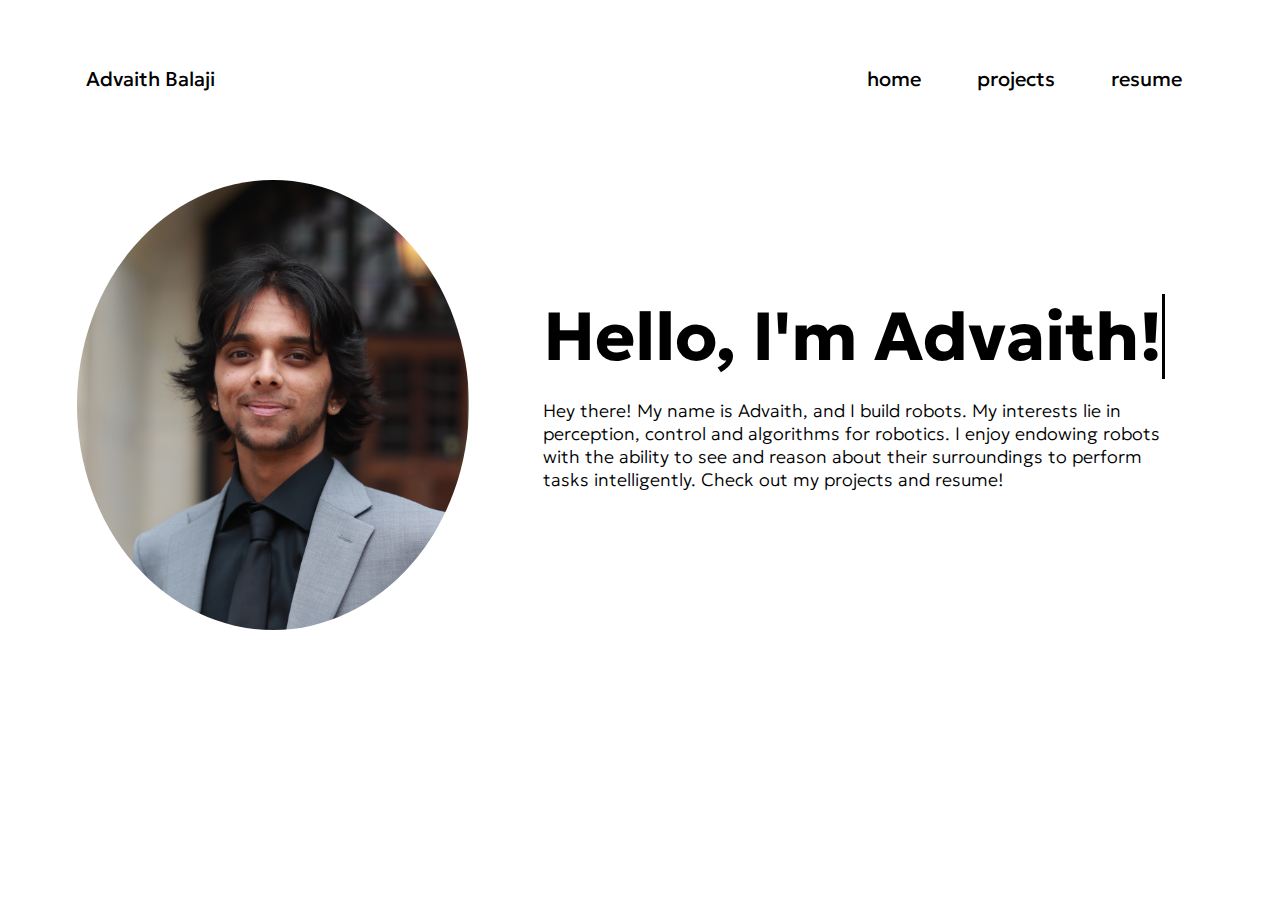
<file: index.html>
<!DOCTYPE html>
<html lang="en">
<head>
    <meta charset="UTF-8">
    <meta name="viewport" content="width=device-width, initial-scale=1.0">
    <title>Advaith Balaji | Portfolio</title>

    <link rel="stylesheet" href="https://cdnjs.cloudflare.com/ajax/libs/font-awesome/6.5.2/css/all.min.css" integrity="sha512-SnH5WK+bZxgPHs44uWIX+LLJAJ9/2PkPKZ5QiAj6Ta86w+fsb2TkcmfRyVX3pBnMFcV7oQPJkl9QevSCWr3W6A==" crossorigin="anonymous" referrerpolicy="no-referrer" />
    
    <link href="css/style.css" rel="stylesheet" type="text/css"/>

    <link rel="preconnect" href="https://fonts.googleapis.com">
<link rel="preconnect" href="https://fonts.gstatic.com" crossorigin>
<link href="https://fonts.googleapis.com/css2?family=Geologica:wght@100..900&family=Manrope:wght@200..800&family=Poppins:ital,wght@0,100;0,200;0,300;0,400;0,500;0,600;0,700;0,800;0,900;1,100;1,200;1,300;1,400;1,500;1,600;1,700;1,800;1,900&display=swap" rel="stylesheet">



        <div class="navbar-logo-left-6">

            <div class="navbarcontainer">
                <div class="navbarcontent">
                    <div class="navbarleftside">

                        <!--
                        <div class="navbarbrand">
                            <img src="images/mylogo2-1.png" loading="lazy" width="Auto" height="50" alt="" class="logo"/></div>
                         -->
                         
                            <a href = "index.html">
                            <div class="text-24">Advaith Balaji</div>
                        </a>
                        </div>

                        <button class="hamburger" id="hamburger">
                            <span></span>
                            <span></span>
                            <span></span>
                        </button>


                        <nav class="navbarmenu" id = "navMenu">
                                <a href="index.html" class="navlink">
                                    
                                    <div>home</div>
                                </a>
                                <a href="projects.html" class="navlink">
                                    <div>projects</div>
                                </a>
                                <a href = "resume.html" class="navlink">
                                    <div>resume</div>
                                </a>
                            
                            </nav>
                        </div>
                      
                        
                    </div>
                </div>
</head>
<body>
    
    <div class = "introduction">
<div class = "introleft">
    <img src = "images/me.webp">
</div>

<div class = "introright ">
    <h1 class = "typed-out">Hello, I'm Advaith!</h1>
    <h5>Hey there! My name is Advaith, and I build robots. My interests lie in perception, control and algorithms for robotics. I enjoy endowing robots with the ability to see and reason about their surroundings to perform tasks intelligently. Check out my projects and resume! </h5>


<div class = "iconrow">
    <a href = "advaithb@umich.edu">
        <i class="fa-solid fa-envelope"></i>
    </a>
    <a href = "linkedin.com/in/advaithb">
        <i class="fa-brands fa-linkedin"></i>
        </a>
        <a href = "github.com/adi-balaji">
        <i class="fa-brands fa-github"></i>
        </a>

    </div>

</div>

    <script src="js/script.js">
    </script>
</body>

</html>
</file>
<file: css/style.css>
* {
  font-family: Geologica, sans-serif;
}

h5 {
font-weight: 200;
}

.navbarcontainer a{
  font-size: 20px;
}

.navbar-logo-left-6 {
    object-fit: contain;
    background-color: rgba(255, 255, 255, 0);
    flex-flow: column;
    justify-content: center;
    align-items: center;
    width: auto;
    max-width: none;
    padding-top: 22px;
    padding-left: 24px;
    padding-right: 24px;
    text-decoration: none;
    display: flex;
    overflow: visible;
  }
  
  .navbarcontainer {
    grid-column-gap: 0px;
    grid-row-gap: 0px;
    grid-template-rows: auto auto;
    grid-template-columns: 1fr 1fr;
    grid-auto-columns: 1fr;
    justify-content: center;
    align-items: center;
    width: 90%;
    max-width: none;
    margin-top: 20px;
    margin-left: 37px;
    margin-right: 37px;
    text-decoration: none;
    display: block;

  }

  .navbarcontent {
    gap: auto;
  }



  a { color: inherit;
    text-decoration: inherit;;
   } 

  .navbarcontent {
    grid-column-gap: 0px;
    grid-row-gap: 0px;
    object-fit: fill;
    flex-flow: row;
    order: 0;
    justify-content: space-between;
    align-self: auto;
    align-items: center;
    width: auto;
    max-width: none;
    text-decoration: none;
    display: flex;
  }
  
  .navbarleftside {
    grid-column-gap: 47px;
    justify-content: flex-start;
    align-items: center;
    width: 100%;

    text-decoration: none;
    display: flex;
  }
  
  .navbarbrand {
    flex: 0 auto;
    justify-content: center;
    align-items: center;
    text-decoration: none;
    display: flex;
  }
  
  .logo {
    object-fit: contain;
    align-self: center;
    max-width: 80%;
  }


  .navbarmenu{
    grid-column-gap: 32px;
    flex: 0 auto;
    justify-content: flex-end;
    align-items: center;
    text-decoration: none;
    display: flex;
  }

  .navlink {
    color: black;
    flex: 0 auto;
    justify-content: flex-start;
    align-items: flex-start;
    width: auto;
    padding: 24px 12px;
    font-size: 10px;
    text-decoration: none;
    display: flex;
    overflow: visible;
    transition: all 0.1s;
  }


  #navarrow {
    font-size: 16px;
    margin-left: .05vh;
    transform: rotate(-40deg)
  }



  


/* Hamburger menu styles */
.hamburger {
    display: none;
    flex-direction: column;
    justify-content: space-around;
    height: 24px;
    width: 25px;
    background: transparent;
    border: 0;
    cursor: pointer;
  }
  
  .hamburger span {
    display: block;
    height: 2px;
    width: 100%;
    background: #333;
  }

  
  
  .projectcontainer {
    width: 80%;
    display: flex;
    flex-direction: column;
    text-align: center;
    justify-content: center;
    padding: 50px;
    align-items: center;
    margin-top: 30px;
  }

.projectcontainer img{
    max-width: 50%;
    max-height: 400px;
    
  }

  @keyframes typewriter {
    from { width: 0; }
    to { width: 100%; }
  }
  
  /* Blinking cursor keyframes */
  @keyframes blinkCaret {
    from, to { border-color: transparent; }
    50% { border-color: black; }
  }
  
  /* This class will be added to h1 for typewriter effect */
  .typed-out{
    display: inline-block; /* Allows the width to be animated */
    overflow: hidden; /* Ensures the text is clipped */
    white-space: nowrap; /* Keeps the text on a single line */
    border-right: 3px solid black; /* Cursor */
    animation: typewriter 1s steps(13), blinkCaret .7s step-end 4 forwards; /* Apply animation */
  }



  .projectpics {
    width: 100%;
    display: flex;
    gap: 2%;
    justify-content: center;
  }


  .projectname {
    font-size: 2.8vh;
    margin-bottom: 30px;
font-weight: 700;
  }


  .projectdescription {
    width:100%;
    text-align: center;
font-weight: 100;
margin-top: 30px;
  }


  .projectspage {
    display: flex;
    flex-direction: column;
    text-align: center;
    justify-content: center;
    align-items: center;

  }



 




* {
    margin: 0;
    padding:0;
}

.introduction {
    display: flex;
    padding: 5vw;
    padding-top: 5vw;
    
 
    align-items: center; /* Vertically center items */
  justify-content: center; 
  word-wrap: normal;
}





.introright {
  max-width:600px;
    display: flex;
    flex-direction: column;
    justify-content: center;
    align-items: center
    align-items: center;

}

.introright h1{
  margin-bottom: 20px;
}

.introright h5 {
  margin-bottom: 30px;
}

.introright h1 {
  font-size: 53px;
}

.introright h5 {
  font-size: 18px;
}

.navlink:first-child:hover {
color: rgb(145, 88, 219);
}

.navlink:after {
  content: "";
  position: absolute;
  background-color: rgb(145, 88, 219);
  height: 4px;
  width: 0;
  left:0;
  bottom: -10px;
  transition: 0.2s;
}


.navlink:nth-of-type(2n):hover {
  color: rgb(37, 181, 106);
  }

  .navlink:nth-of-type(2n):after {
    content: "";
    position: absolute;
    background-color: rgb(37, 181, 106);
    height: 4px;
    width: 0;
    left:0;
    bottom: -10px;
    transition: 0.2s;
  }

  .navlink:nth-of-type(3n):hover {
    color: rgb(32, 136, 255);
    }

    .navlink:nth-of-type(3n):after {
      content: "";
      position: absolute;
      background-color: rgb(32, 136, 255);
      height: 4px;
      width: 0;
      left:0;
      bottom: -10px;
      transition: 0.2s;
    }
    

    .navlink {
      position: relative;
      padding-bottom:0;
      padding:0;
      margin: 24px 12px;
      transition: 0.2s;
    }



.navlink:hover:after {
  width: 100%; /* Underline full width when hovered */
  left: 0; /* Align left edge of the line with the element */
}

i {
  font-size: 30px;
  transition: 0.2s;
  color: rgb(103, 103, 103);
}

.introright i:hover {
  color: rgb(0, 0, 0);
  transform: scale(1.2);
}


.iconrow {
  display: flex;
  gap: 40px;
align-items: center;

}
  
.introduction img {
  max-width: 50vw; /* 50% of the viewport width */
  max-height: 50vh; /* 50% of the viewport height */
  width: auto;
  height: auto; /* Maintain aspect ratio */
  border-radius: 50%; /* Make image round */
}

.projectcontainer {
  background-color: white;
  filter: drop-shadow(1px 2px 5px #d9d9d9);
margin-bottom: 30px;
}

.projectpics img {
  border-radius: 4px;
}



.pdf {
width: 100%;
height: 100vh;
}

.pdfcontainer {
margin: 2vh 10vh;
}


@keyframes fadeInUp {
  0% {
    transform: translateY(1%);
    opacity: 0;
  }
  100% {
    transform: translateY(0%);
    opacity: 1;
  }
}

.introduction {
  animation: fadeInUp ease 0.4s;
  animation-iteration-count: 1;
}

.fade-in-section {
  opacity: 0;
  transform: translateY(1vh);
  visibility: hidden;
  transition: opacity 0.3s , transform .2s ease-out;
  will-change: opacity, visibility;
}
.fade-in-section.is-visible {
  opacity: 1;
  transform: none;
  visibility: visible;
}


@media (max-width: 768px) { /* Set a breakpoint for mobile devices */
    .hamburger {
      display: flex;
    }
    
    .navbarmenu {
      display: none;
      flex-direction: column;
      position: absolute;
      background-color: #fff;
      top: 10%;
      left: 0;
      right: 0;
      z-index: 1000;
    }
  
    .navbarmenu a {
      background-color: ;
    }
  
    #navMenu {
      display: none;
    }
    
    /* When the .active class is added, display the menu */
    #navMenu.active {
      display: flex;
    }
}  


.introduction img {
  max-width: 100%; /* Ensures img is not larger than its container */
  border-radius: 50%; /* Makes the image round */
  max-height: 40vh; /* Max height relative to the viewport */
  width: auto; /* Scales the width automatically */
  flex: 0 1 auto; /* Flex-shrink, Flex-grow, Flex-basis */
}


.introright {
  max-width: 100%;
  display: flex;
  flex-direction: column;
  justify-content: center;
  align-items: flex-start; /* Align text to the start */
  padding: 3vw; /* Use viewport width for padding */
}

.introright {
  max-width: 100%;
  display: flex;
  flex-direction: column;
  justify-content: center;
  align-items: flex-start; /* Align text to the start */
  padding: 3vw; /* Use viewport width for padding */
}

.introright h1, .introright h5 {
  word-wrap: break-word; /* Ensures text wraps and does not overflow */
}

.introright h1 {
  font-size: 5.3vw; /* Use viewport width for responsive font size */
}




@media (max-width: 768px) {

      .introduction {
          flex-direction: column;
        
      }

      .introduction img, .introright {
        width: 80%;
        margin: 0px auto;
    }

    .introduction img, .introright {
      width: 80%;
      margin: 0px auto;
      margin-top: ;
      margin-right: ;
      margin-bottom: ;
      margin-left: ;
      padding: 0;
    }
    .introright {
      height: 100%;
      display: flex;
      justify-content: center;
      align-items: center;
      margin-top: 30px;
    }
  }


  img {
    overflow-clip-margin: content-box;
    overflow: clip;
}

.introduction img {
  max-width: 50vw;
  max-height: 50vh;
  width: auto;
  height: auto;
  border-radius: 50%;

}

.introduction {
margin-left: 10%;
margin-right: 10%;
gap: 4%;
}
</file>
